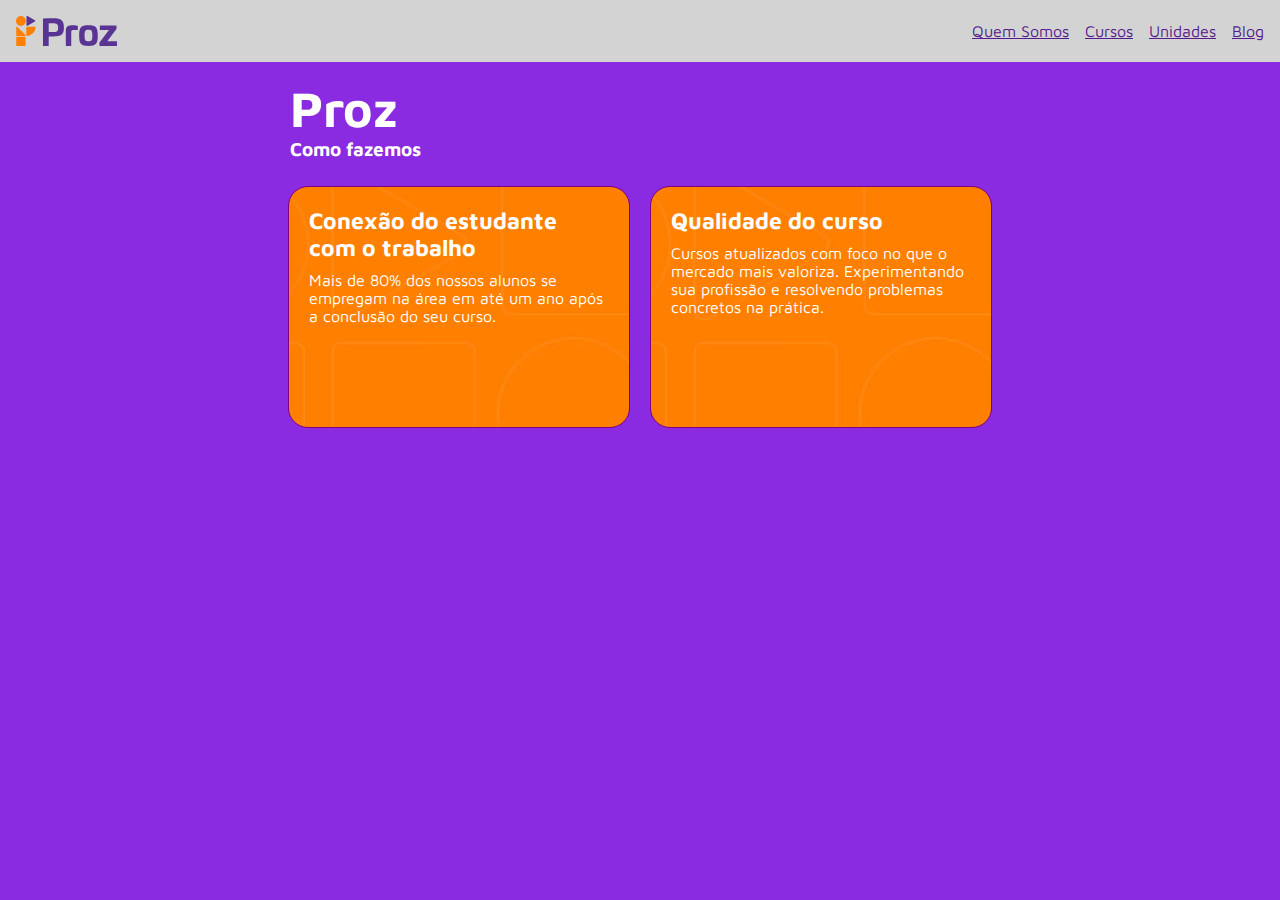
<file: Aulas/CSS/aula-css-03/index.html>
<!DOCTYPE html>
<html lang="en">

<head>
  <meta charset="UTF-8">
  <meta http-equiv="X-UA-Compatible" content="IE=edge">
  <meta name="viewport" content="width=device-width, initial-scale=1.0">
  <!-- Links do Google Fonts -->
  <link rel="preconnect" href="https://fonts.googleapis.com">
  <link rel="preconnect" href="https://fonts.gstatic.com" crossorigin>
  <link href="https://fonts.googleapis.com/css2?family=Maven+Pro&display=swap" rel="stylesheet">
  <!-- Link do nosso arquivo CSS -->
  <link rel="stylesheet" href="style.css">
  <title>Proz Educação</title>
</head>

<body>
  <header>
    <img src="./img/logotipo_proz.svg" alt="logotipo da Proz Educação">
    <nav>
      <ul>
        <li>
          <a href="">Quem Somos</a>
        </li>
        <li>
          <a href="">Cursos</a>
        </li>
        <li>
          <a href="">Unidades</a>
        </li>
        <li>
          <a href="">Blog</a>
        </li>
      </ul>
    </nav>
  </header>
  <main>
    <h1>Proz</h1>
    <h2>Como fazemos</h2>
    <section>
      <div>
        <h3>Conexão do estudante com o trabalho</h3>
        <p>Mais de 80% dos nossos alunos se empregam na área em até um ano após a conclusão do seu curso.</p>
      </div>
      <div>
        <h3>Qualidade do curso</h3>
        <p>Cursos atualizados com foco no que o mercado mais valoriza. Experimentando sua profissão e resolvendo problemas
          concretos na prática.</p>
      </div>
    </section>
  </main>
  <footer>

  </footer>
</body>

</html>
</file>
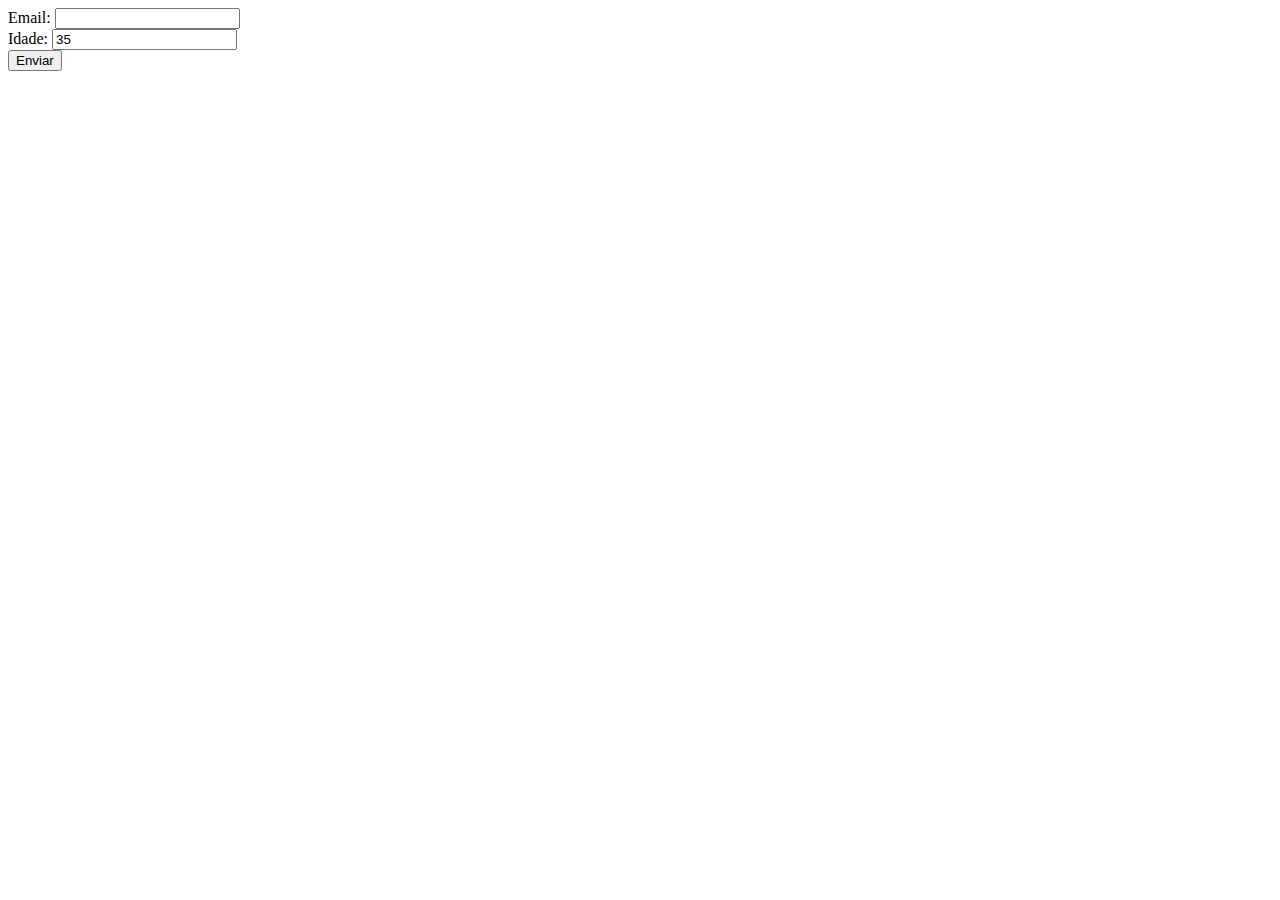
<file: Aulas/Javascript/Conteúdo Assíncrono/Eventos de formulários/index.html>
<!DOCTYPE html>
<html lang="en">
<head>
    <meta charset="UTF-8">
    <meta name="viewport" content="width=device-width, initial-scale=1.0">
    <script src="script.js" defer></script>
    <title>Document</title>
</head>
<body>	
<form action="">
    <label for="email">Email:</label>
    <input type="email" id="email" name="email">
    <br>
    <label for="idade">Idade:</label>
    <input type="number" id="idade" name="idade" value="35">
    <br>
    <button type="submit">Enviar</button>
  </form>
</body>
</html>
</file>
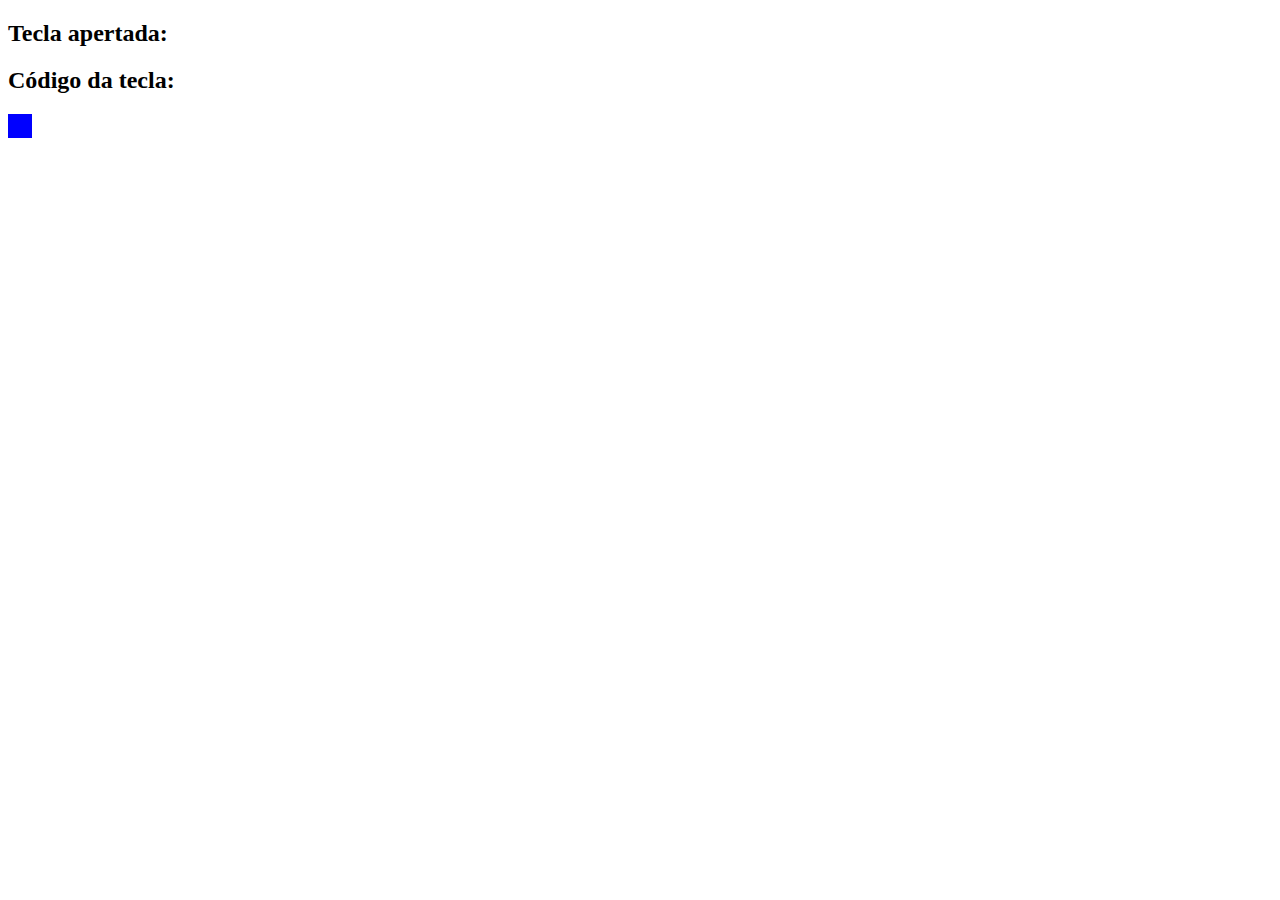
<file: Aulas/Javascript/Conteúdo Assíncrono/Eventos de teclado/index.html>
<!DOCTYPE html>
<html lang="en">
<head>
    <meta charset="UTF-8">
    <meta name="viewport" content="width=device-width, initial-scale=1.0">
    <link rel="stylesheet" href="style.css">
    <script src="script.js" defer></script>
    <title>Document</title>
</head>
<body>
    <h2>Tecla apertada:
        <span id="key-text"></span>
    </h2>
    <h2>Código da tecla:
        <span id="code-text"></span>
    </h2>
    <div id="quadrado"></div>
</body>
</html>
</file>
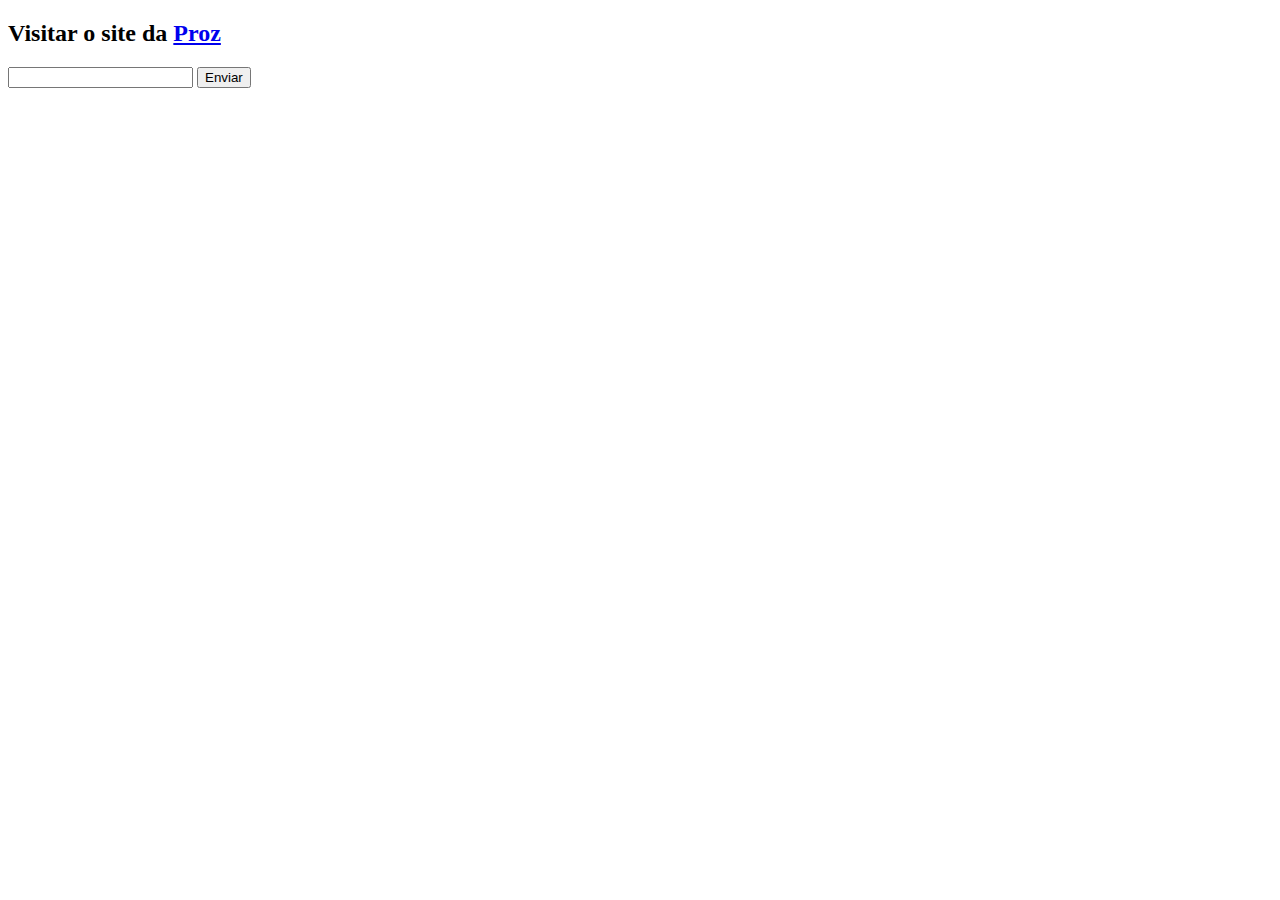
<file: Aulas/Javascript/Conteúdo Assíncrono/Funções preventDefault() e alert()/index.html>
<!DOCTYPE html>
<html lang="en">
<head>
    <meta charset="UTF-8">
    <meta name="viewport" content="width=device-width, initial-scale=1.0">
    <script src="script.js" defer></script> 
    <title>Document</title>
</head>
<body>
    <h2>Visitar o site da
        <a id="link-proz" href="https://prozeducacao.com.br/" target="_blank">Proz</a>
    </h2> 
    <form action="">
      <input type="text" name="input">
      <button type="submit">Enviar</button>
    </form>
</body>
</html>
</file>
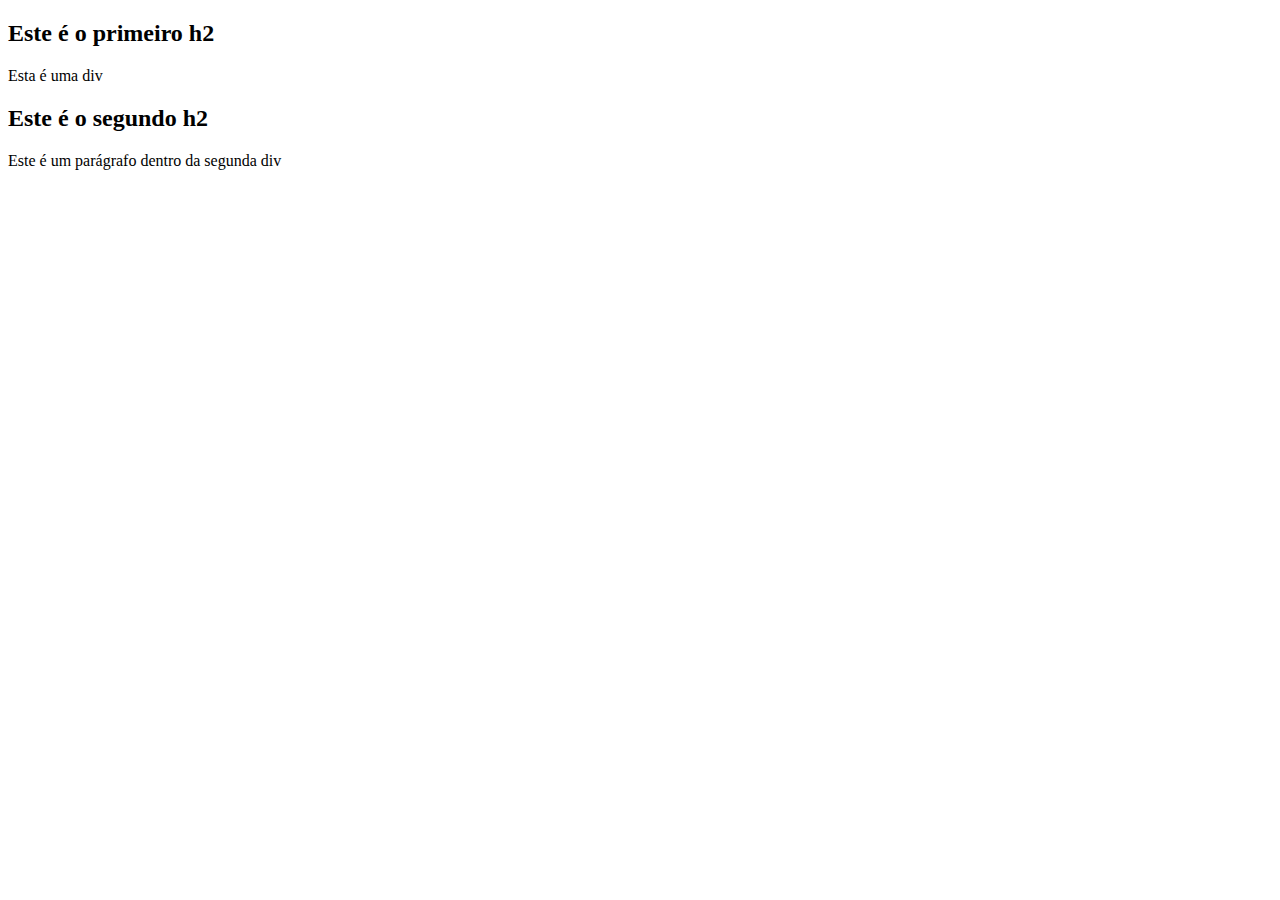
<file: Aulas/Javascript/Conteúdo Assíncrono/seletores-dom/index.html>
<!DOCTYPE html>
<html lang="en">
<head>
    <meta charset="UTF-8">
    <meta name="viewport" content="width=device-width, initial-scale=1.0">
    <script src="script.js" defer></script>
    <title>Seletores DOM</title>
</head>
<body>
    <h2 id="titulo">Este é o primeiro h2</h2>
    <div class="texto simples">
     Esta é uma div

    </div>
    <div>
        <h2>Este é o segundo h2</h2>
        <p class="texto simples"> Este é um parágrafo dentro da segunda div    </p>

    </div>
</body>
</html>
</file>
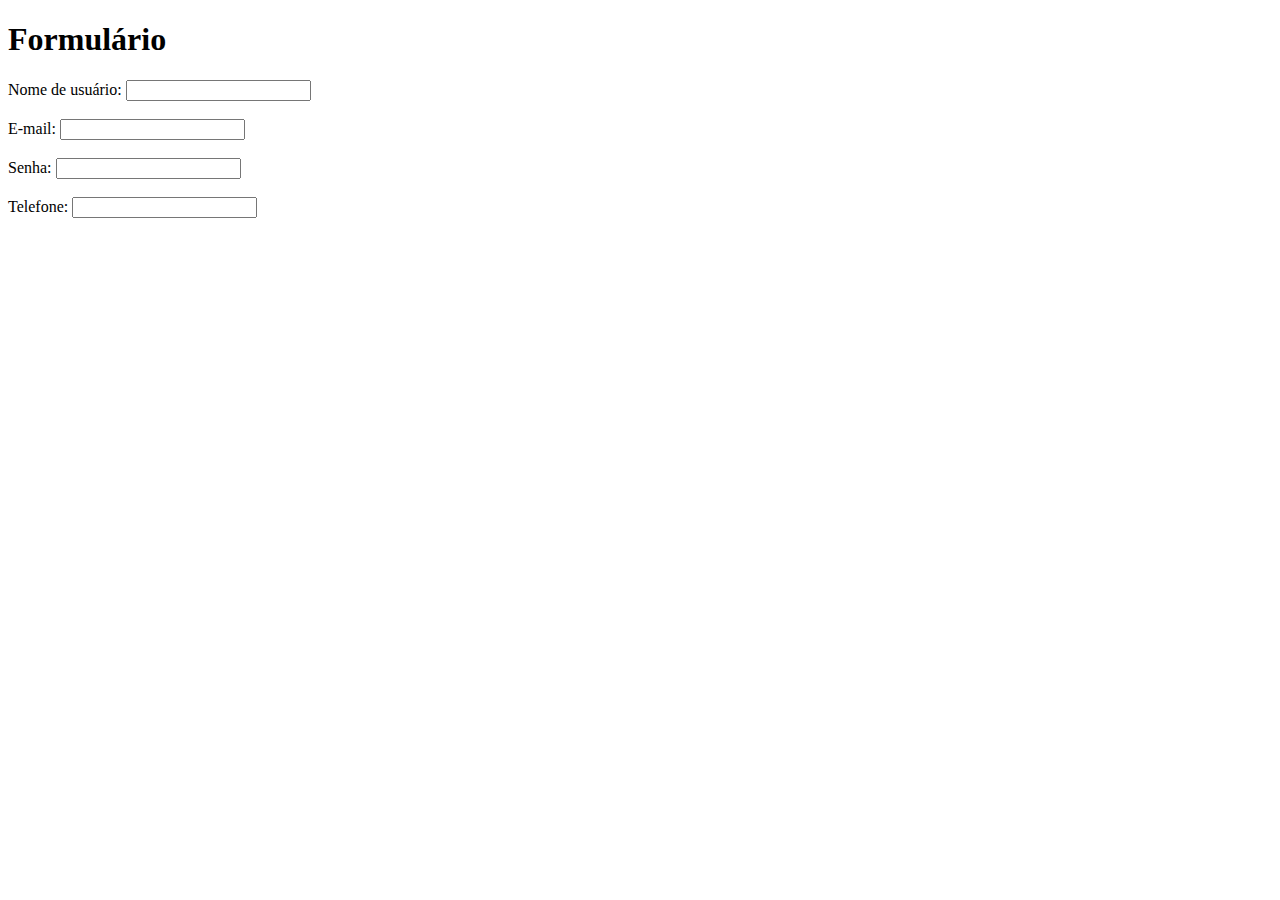
<file: Aulas/HTML/aulaHTML02/formulario.html>
<!DOCTYPE html>
<html lang="en">
<head>
    <meta charset="UTF-8">
    <meta name="viewport" content="width=device-width, initial-scale=1.0">
    <title>Formulário</title>
</head>
<body>
    <h1><strong>Formulário</strong></h1>
    <label for="username">Nome de usuário:</label>
    <input type="text" id="username" name="username"> <br><br>

    <label for="email">E-mail:</label>
    <input type="email" id="email" name="email"> <br><br>

    <label for="password">Senha:</label>
    <input type="password" id="password" name="password"> <br><br>

    <label for="tel">Telefone:</label>
    <input type="tel" id="tel" name="telefone">
</body>
</html>
</file>
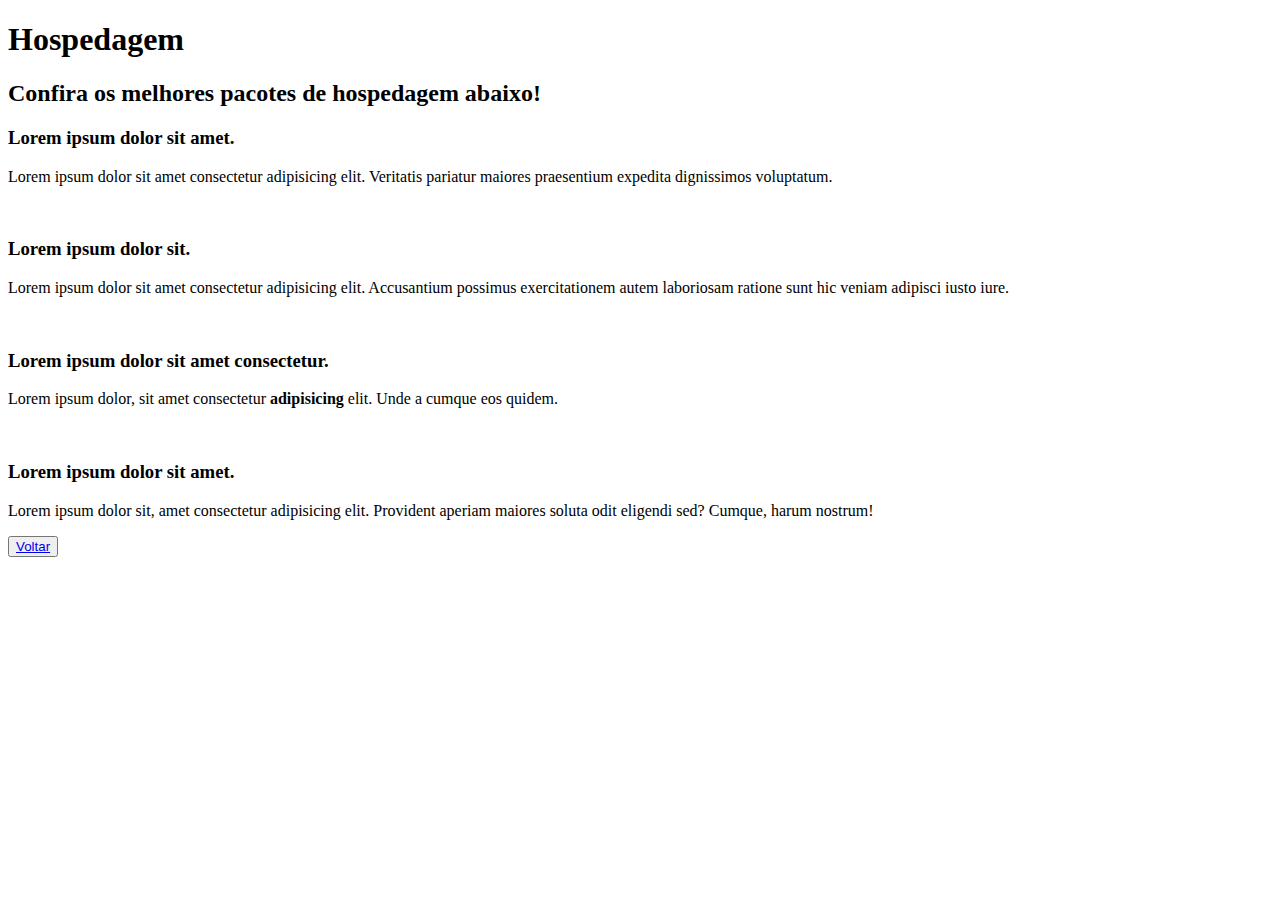
<file: Aulas/HTML/primeiro-HTML/hospedagem.html>
<!DOCTYPE html>
<html lang="en">
<head>
    <meta charset="UTF-8">
    <meta name="viewport" content="width=device-width, initial-scale=1.0">
    <title>Hospedagem</title>
</head>
<body>
    <main>
        <h1>Hospedagem</h1>
        <h2>Confira os melhores pacotes de hospedagem abaixo!</h2>
    </main>
    
    <section>
    <h3>Lorem ipsum dolor sit amet.</h3>
    <p>Lorem ipsum dolor sit amet consectetur adipisicing elit. Veritatis pariatur maiores praesentium expedita dignissimos voluptatum.</p><br>
    <h3>Lorem ipsum dolor sit.</h3>
    <p>Lorem ipsum dolor sit amet consectetur adipisicing elit. Accusantium possimus exercitationem autem laboriosam ratione sunt hic veniam adipisci iusto iure.</p><br>
    <h3>Lorem ipsum dolor sit amet consectetur.</h3>
    <p>Lorem ipsum dolor, sit amet consectetur <strong>adipisicing</strong> elit. Unde a cumque eos quidem.</p><br>
    <h3>Lorem ipsum dolor sit amet.</h3>
    <p>Lorem ipsum dolor sit, amet consectetur adipisicing elit. Provident aperiam maiores soluta odit eligendi sed? Cumque, harum nostrum!</p>
    </section>

    <footer>
        <button><a href="/index.html">Voltar</a></button>
    </footer>
</body>
</html>
</file>
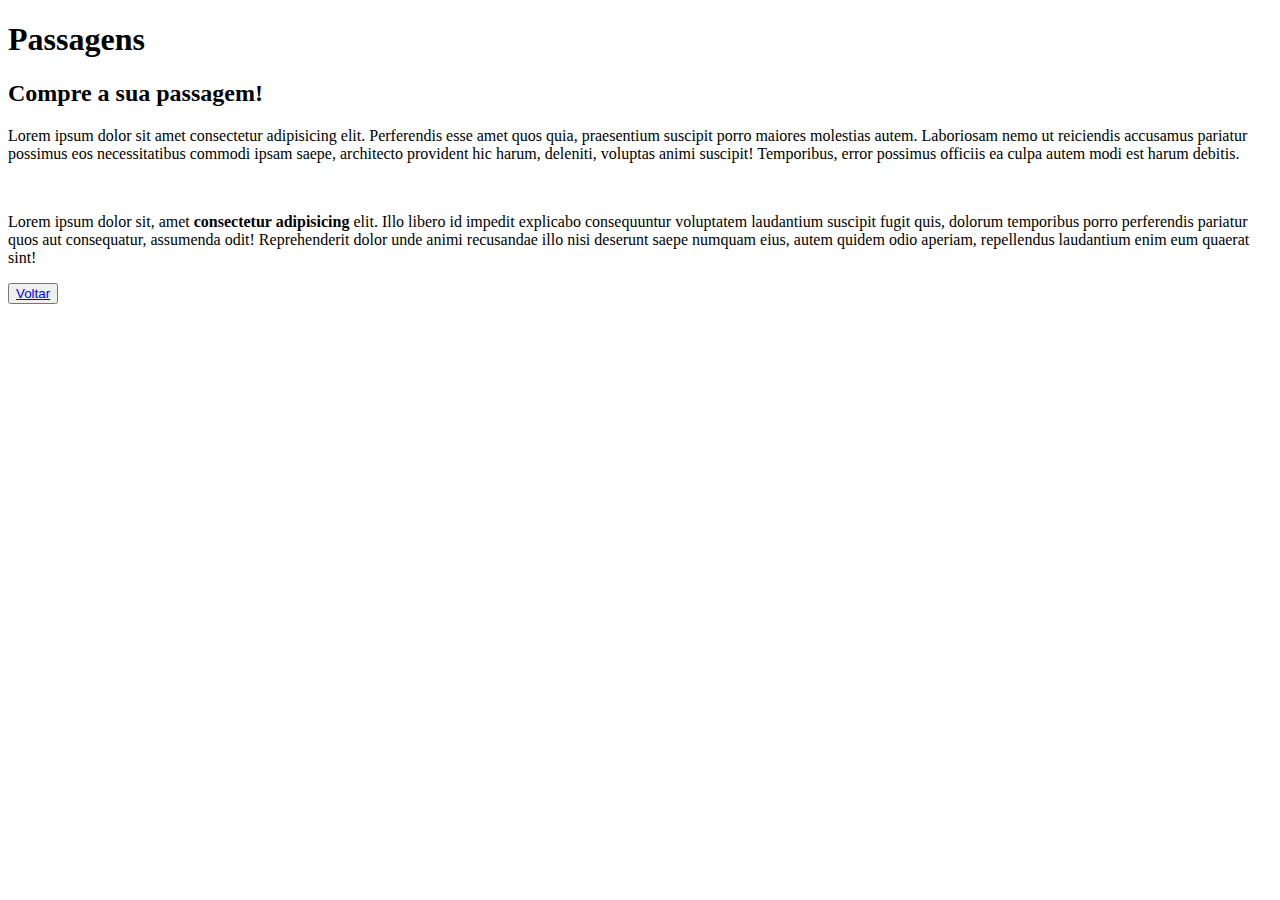
<file: Aulas/HTML/primeiro-HTML/passagens.html>
<!DOCTYPE html>
<html lang="en">
<head>
    <meta charset="UTF-8">
    <meta name="viewport" content="width=device-width, initial-scale=1.0">
    <title>Passagens</title>
</head>
<body>
    <main>
        <h1>Passagens</h1>
        <h2>Compre a sua passagem!</h2>
    </main>

    <section>
        <p>Lorem ipsum dolor sit amet consectetur adipisicing elit. Perferendis esse amet quos quia, praesentium suscipit porro maiores molestias autem. Laboriosam nemo ut reiciendis accusamus pariatur possimus eos necessitatibus commodi ipsam saepe, architecto provident hic harum, deleniti, voluptas animi suscipit! Temporibus, error possimus officiis ea culpa autem modi est harum debitis.</p><br>
        <p>Lorem ipsum dolor sit, amet <strong>consectetur adipisicing</strong> elit. Illo libero id impedit explicabo consequuntur voluptatem laudantium suscipit fugit quis, dolorum temporibus porro perferendis pariatur quos aut consequatur, assumenda odit! Reprehenderit dolor unde animi recusandae illo nisi deserunt saepe numquam eius, autem quidem odio aperiam, repellendus laudantium enim eum quaerat sint!</p>
    </section>
    <footer>
        <button><a href="index.html">Voltar</a></button>
    </footer>
</body>
</html>
</file>
<file: Aulas/CSS/aula-css-03/style.css>
* {
  font-family: 'Maven Pro', sans-serif;
  margin: 0;
  padding: 0;
  
}

header {
  background-color: lightgray;
  display: flex;  justify-content: space-between;
  padding: 16px;
  margin-bottom: 1px;
}

body{
  background-color: blueviolet
}

nav {
  /* background-color: #EF7D19; */
}

ul {
  display: flex;
  height: 100%;
  align-items: center;
}

nav ul li {
  padding-left: 16px;
  list-style-type: none;
}

main {
  padding-top: 16px;
  color: white;
  width: 900px;
  margin: 0 auto;
}

section {
  display: flex;
  justify-content: center;
}

section div {
  background: url(img/bg_laranja.jpg);
  width: 300px;
  height: 200px;
  padding: 20px;
  margin: 10px;
  border-radius: 20px;
  border: 1px solid purple;
}

h1 {
  font-size: 50px;
  padding-left: 100px;
}

h2 {
  font-size: 19px;
  padding-bottom: 16px;
  padding-left: 100px;
}

h3{
  font-size: 23px;
}

p {
  margin-top: 10px;
}

section div{
  transition: transform 1s;
}
 
section div:hover {
  transform: scale(1.2);
  box-shadow: 0 8px 16px rgba(0, 0, 0, 0.2);
}
</file>
<file: Aulas/Javascript/Conteúdo Assíncrono/Eventos de teclado/style.css>
#quadrado {
    width: 24px;
    height: 24px;
    background-color: blue;
    position: relative;
}
</file>
